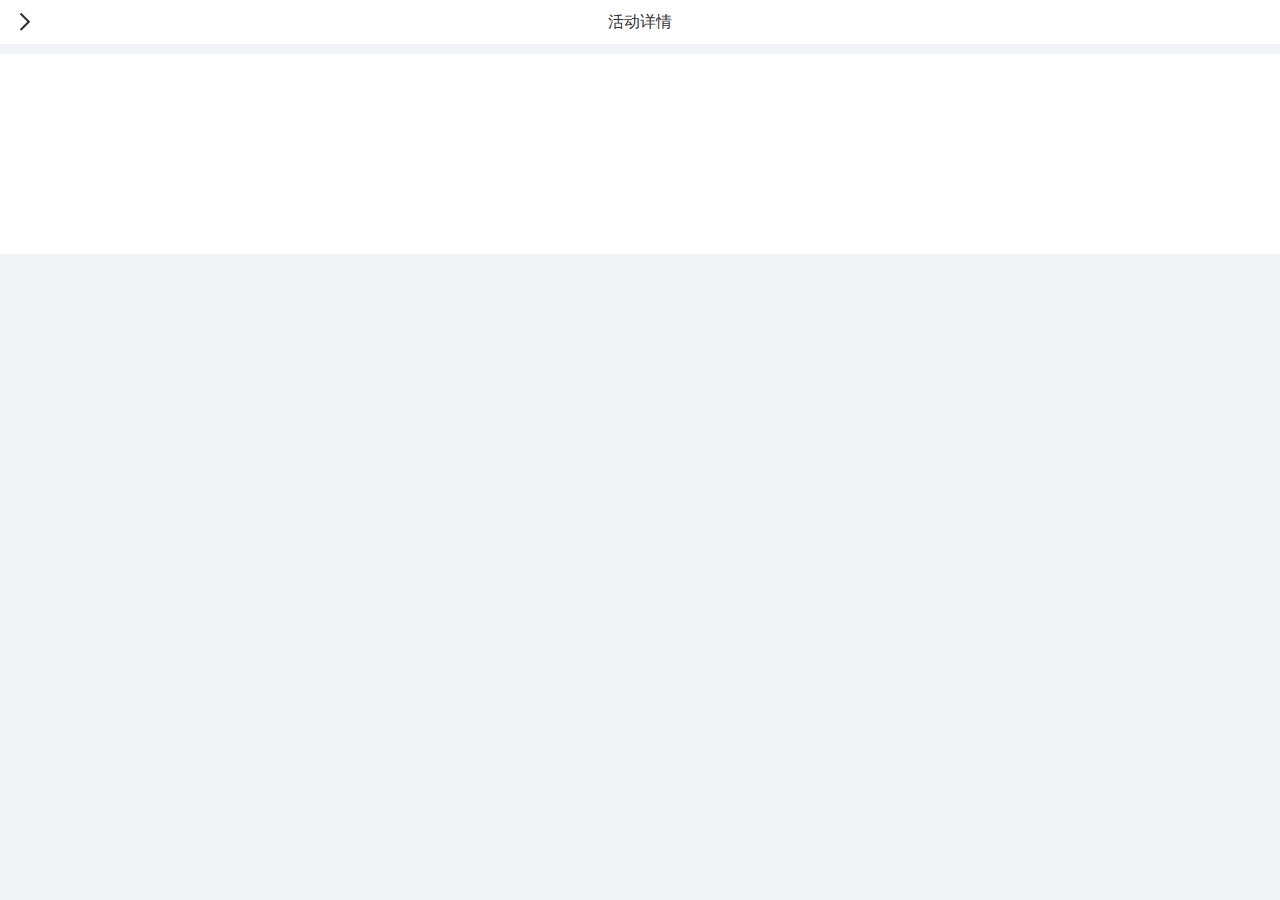
<file: activity-detail.html>
<!DOCTYPE html>
<html lang="en">
<head>
    <meta charset="UTF-8">
    <meta name="viewport" content="width=device-width, initial-scale=1.0">
    <meta http-equiv="X-UA-Compatible" content="ie=edge">
    <title>Document</title>
    <link rel="stylesheet" href="css/activity-detail.css">
</head>
<body>
        <div class="site">
                <a href="javascript:history.go(-1)" class="back">
                    <img src="images/right.png" alt="">
                </a>
                <span>活动详情</span>
            </div>
            <div class="content"></div>
</body>
</html>
</file>
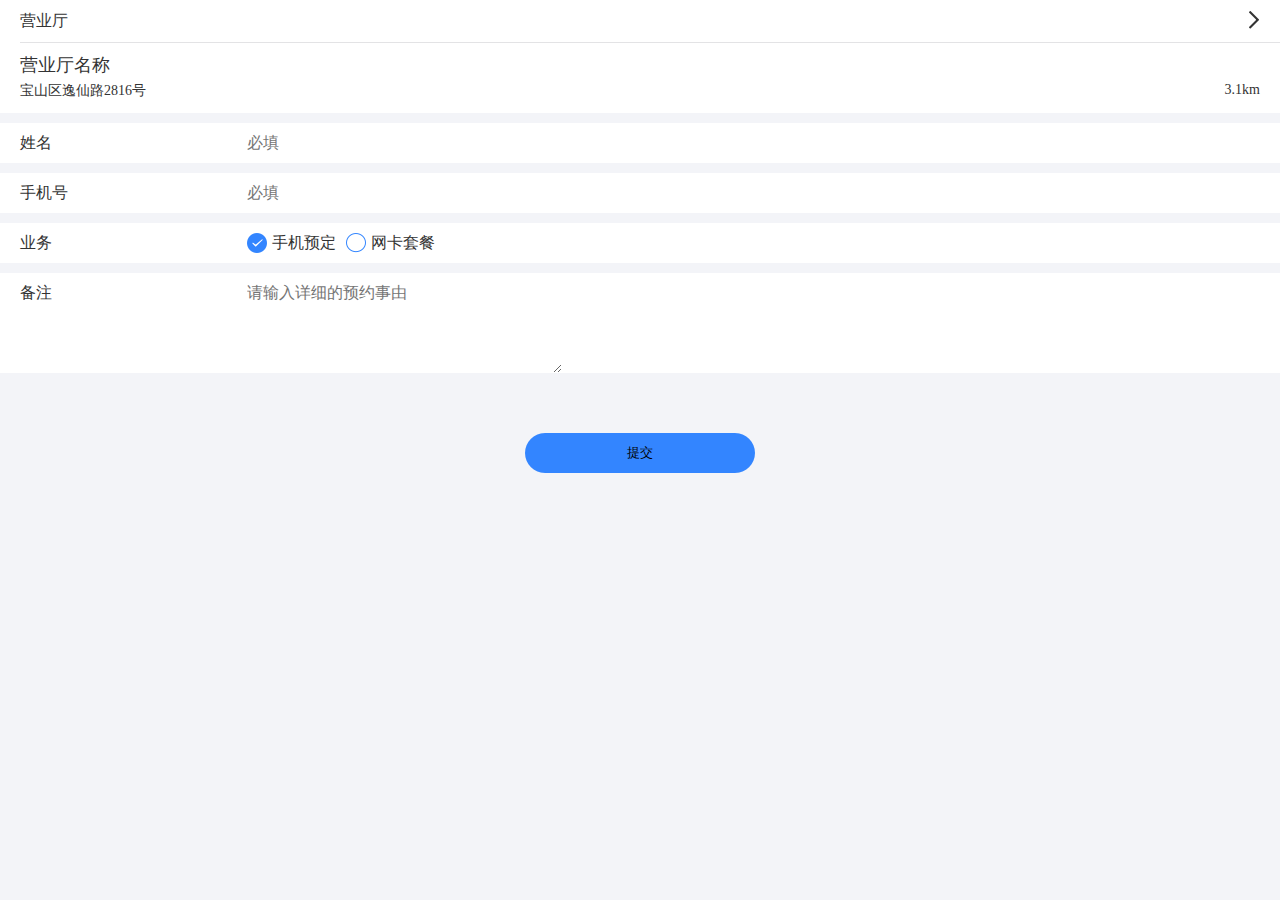
<file: appointment.html>
<!DOCTYPE html>
<html lang="en">

<head>
    <meta charset="UTF-8">
    <meta name="viewport" content="width=device-width, initial-scale=1.0">
    <meta http-equiv="X-UA-Compatible" content="ie=edge">
    <title>Document</title>
    <link rel="stylesheet" href="css/appointment.css">
    <script type="text/javascript" src="js/jquery-3.2.1.min.js"></script>
    <script>
        $(document).ready(function () {
            //left
            $(".left").click(function () {
                var classname = $(".left").attr("class");
                if (classname == "left check-on") {
                    $(".info-business .left").removeClass("check-on").addClass("check-off")
                } else {
                    $(".info-business .left").removeClass("check-off").addClass("check-on")
                }
            });
            //right
            $(".right").click(function () {
                var classname = $(".right").attr("class");
                if (classname == "right check-on") {
                    $(".info-business .right").removeClass("check-on").addClass("check-off")
                } else {
                    $(".info-business .right").removeClass("check-off").addClass("check-on")
                }
            });
        });
    </script>
</head>

<body>
    <!-- top -->
    <div class="hall-title">
        <div class="hall-title-in">
            <span>营业厅</span>
            <a href="javascript:history.go(1)" class="back">
                <img src="images/right.png" alt="">
                </a>
        </div>
    </div>
    <!-- detail -->
    <div class="hall-detail">
        <p>营业厅名称</p>
        <div class="hall-detail-bot-d">
            <span>宝山区逸仙路2816号</span>
            <span>3.1km</span>
        </div>
    </div>
    <!-- form -->
    <div class="info">
        <form action="" method="post">
            <!-- name -->
            <div class="info-name">
                <span>姓名</span><input type="text" name="name" value="" placeholder="必填">
            </div>
            <!-- phone -->
            <div class="info-phone">
                <span>手机号</span><input type="text" name="name" value="" placeholder="必填">
            </div>
            <div class="info-business">
                <span>业务</span>
                <input type="radio" name="reserve" id="ipt_phone" checked><label class="left check-on">手机预定</label>
                <input type="radio" name="combo" value=""><label class="right check-off">网卡套餐</label>
            </div>
            <div class="remark">
                <div class="info-remark">
                    <span>备注</span><textarea name="" id="" cols="30" rows="10" placeholder="请输入详细的预约事由"></textarea>
                </div>
            </div>
            <div class="submit">
                <button>提交</button>
            </div>
        </form>
    </div>
</body>

</html>
</file>
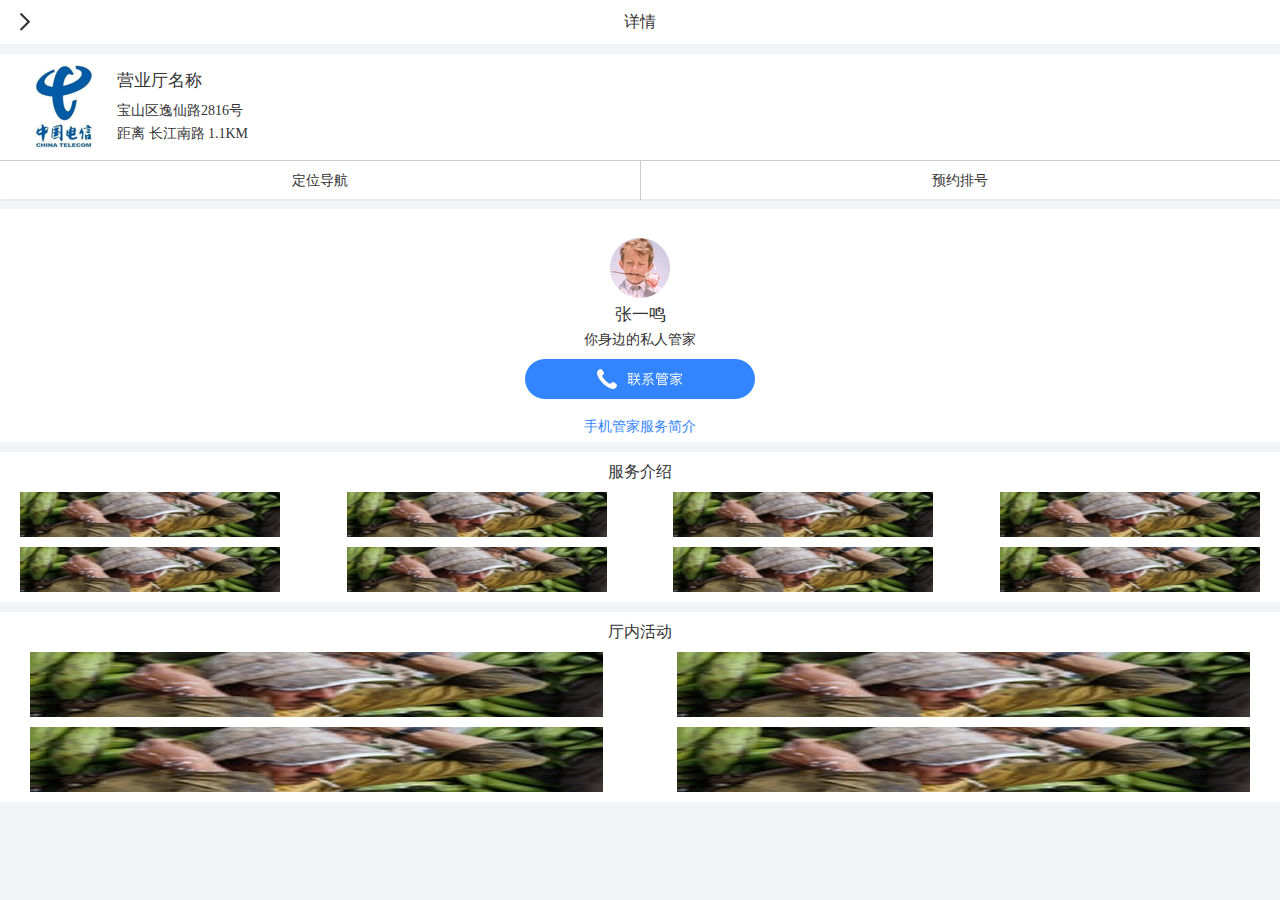
<file: detail.html>
<!DOCTYPE html>
<html lang="en">
<head>
    <meta charset="UTF-8">
    <meta name="viewport" content="width=device-width, initial-scale=1.0">
    <meta http-equiv="X-UA-Compatible" content="ie=edge">
    <title>Document</title>
    <link rel="stylesheet" href="css/detail.css">
</head>
<body>
        <div class="site">
                <a href="javascript:history.go(-1)" class="back">
                    <img src="images/right.png" alt="">
                </a>
                <span>详情</span>
            </div>
            <div class="hall-detail">
                <div class="top">
                    <div class="logo hall-detail-left">
                        <img src="images/logo.png" alt="">
                    </div>
                    <div class="hall-detail-right">
                        <p>营业厅名称</p>
                        <p>宝山区逸仙路2816号</p>
                        <p>距离 长江南路 1.1KM</p>
                    </div>
                </div>
                <ul class="bottom">
                    <li>定位导航</li>
                    <li>预约排号</li>
                </ul>
            </div>
            <div class="steward-detail">
                <ul class="steward-detail-in">
                    <li><img src="images/touxiang.png" alt=""></li>
                    <li>张一鸣</li>
                    <li>你身边的私人管家</li>
                    <li><img src="images/call.png" alt=""></li>
                    <li><a href="javascript:;">手机管家服务简介</a></li>
                </ul>
            </div>
            <div class="introduce">
                <p>服务介绍</p>
                <ul class="introduce-img">
                    <li><img src="images/activity.png" alt=""></li>
                    <li><img src="images/activity.png" alt=""></li>
                    <li><img src="images/activity.png" alt=""></li>
                    <li><img src="images/activity.png" alt=""></li>
                    <li><img src="images/activity.png" alt=""></li>
                    <li><img src="images/activity.png" alt=""></li>
                    <li><img src="images/activity.png" alt=""></li>
                    <li><img src="images/activity.png" alt=""></li>
                </ul>
            </div>
            <div class="activity">
                <p>厅内活动</p>
                <ul class="activity-img">
                    <li><img src="images/activity.png" alt=""></li>
                    <li><img src="images/activity.png" alt=""></li>
                    <li><img src="images/activity.png" alt=""></li>
                    <li><img src="images/activity.png" alt=""></li>
                </ul>
            </div>
</body>
</html>
</file>
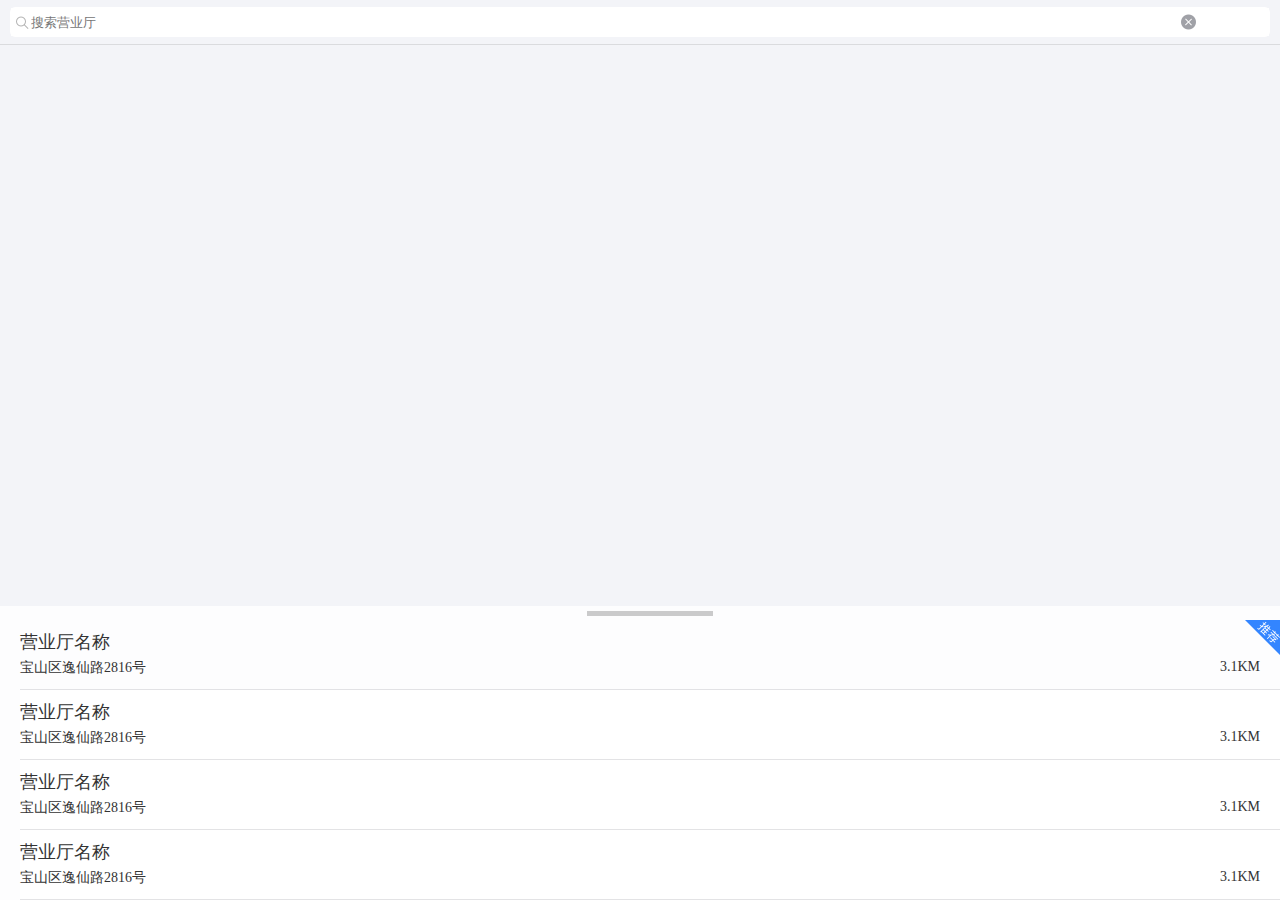
<file: mapIntro.html>
<!DOCTYPE html>
<html lang="en">

<head>
    <meta charset="UTF-8">
    <meta name="viewport" content="width=device-width, initial-scale=1.0">
    <meta http-equiv="X-UA-Compatible" content="ie=edge">
    <title>Document</title>
    <link rel="stylesheet" href="css/mapIntro.css">
</head>

<body>
    <div class="search">
        <form action="" method="get" class="search-form">
            <div class="search-form-left">
                <input type="text" id="txt" placeholder="搜索营业厅">
                <a href="javascript:;"><img src="images/close.png" alt=""></a>
            </div>
        </form>
    </div>
    <div class="map-detail"></div>
    <ul class="resutlList">
        <li class="top"><span></span></li>
        <li class="recommend">
            <div class="hall-detail">
                <p>营业厅名称</p>
                <div class="hall-detail-bot-d">
                    <span>宝山区逸仙路2816号</span>
                    <span>3.1KM</span>
                </div>
            </div>
        </li>
        <li>
            <div class="hall-detail">
                <p>营业厅名称</p>
                <div class="hall-detail-bot-d">
                    <span>宝山区逸仙路2816号</span>
                    <span>3.1KM</span>
                </div>
            </div>
        </li>
        <li>
            <div class="hall-detail">
                <p>营业厅名称</p>
                <div class="hall-detail-bot-d">
                    <span>宝山区逸仙路2816号</span>
                    <span>3.1KM</span>
                </div>
            </div>
        </li>
        <li>
            <div class="hall-detail">
                <p>营业厅名称</p>
                <div class="hall-detail-bot-d">
                    <span>宝山区逸仙路2816号</span>
                    <span>3.1KM</span>
                </div>
            </div>
        </li>
    </ul>
</body>

</html>
</file>
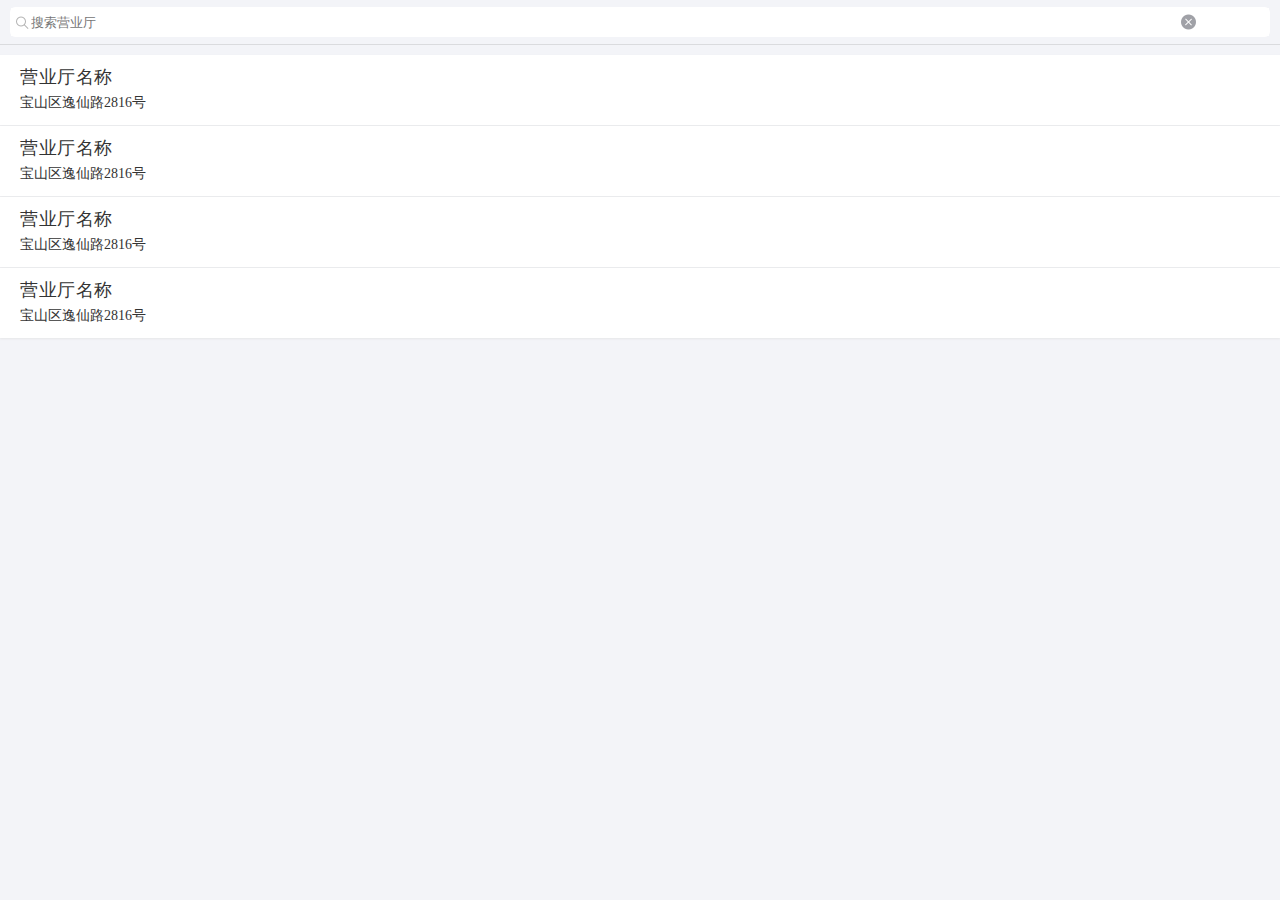
<file: nearby-a.html>
<!DOCTYPE html>
<html lang="en">
<head>
    <meta charset="UTF-8">
    <meta name="viewport" content="width=device-width, initial-scale=1.0">
    <meta http-equiv="X-UA-Compatible" content="ie=edge">
    <title>Document</title>
    <link rel="stylesheet" href="css/nearby-a.css">
</head>
<body>
    <div class="search">
        <form action="" method="get" class="search-form">
            <div class="search-form-left">
                <input type="text" id="txt" placeholder="搜索营业厅">
                <a href="javascript:;"><img src="images/close.png" alt=""></a>
            </div>
        </form>
    </div>
    <ul class="searchList">
            <li class="searchDetail">
                <p class="detail_title">营业厅名称</p>
                <p class="detail_content">宝山区逸仙路2816号</p>
            </li>
            <li class="searchDetail">
                <p class="detail_title">营业厅名称</p>
                <p class="detail_content">宝山区逸仙路2816号</p>
            </li>
            <li class="searchDetail">
                <p class="detail_title">营业厅名称</p>
                <p class="detail_content">宝山区逸仙路2816号</p>
            </li>
            <li class="searchDetail">
                <p class="detail_title">营业厅名称</p>
                <p class="detail_content">宝山区逸仙路2816号</p>
            </li>
        </ul>
</body>
</html>
</file>
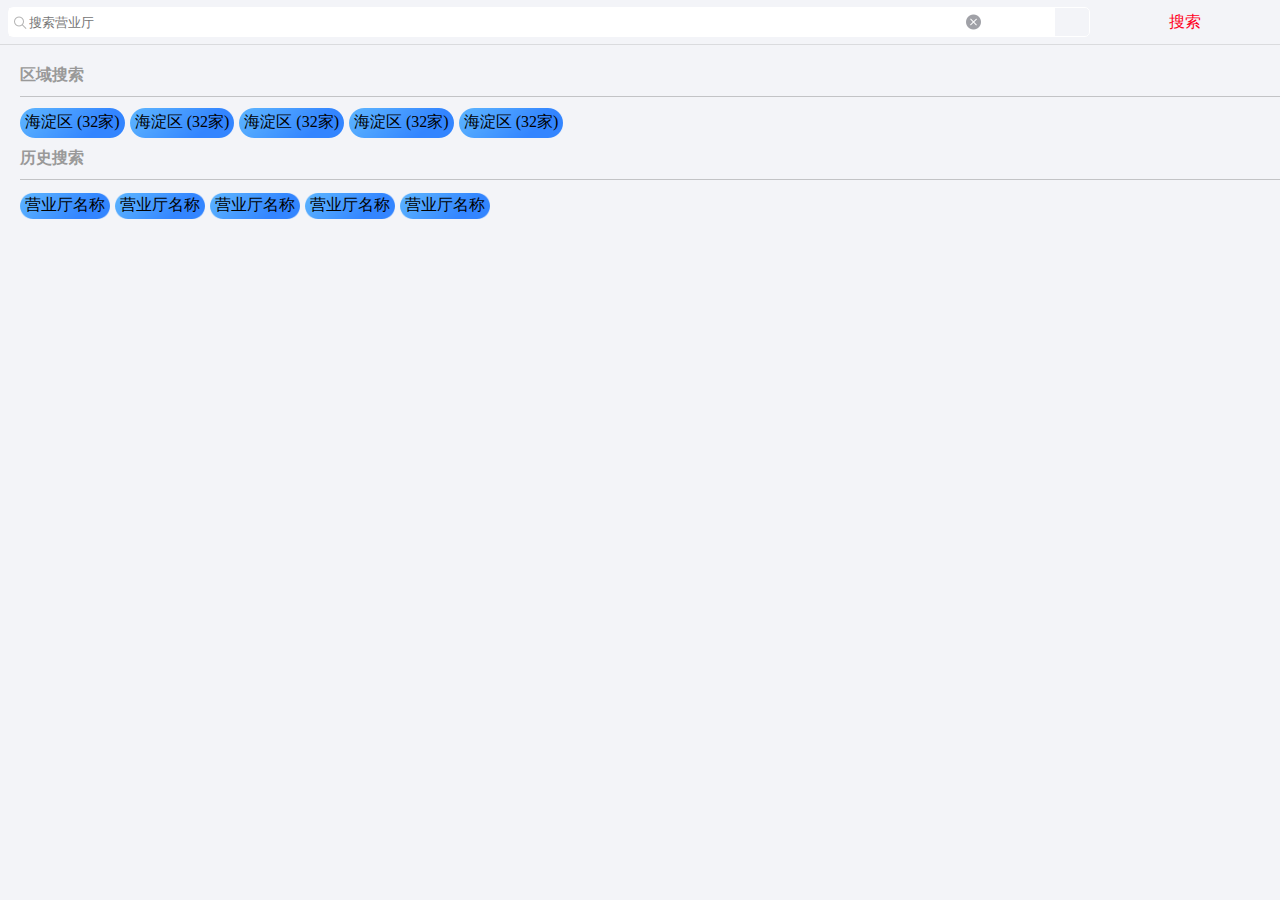
<file: nearby-hall.html>
<!DOCTYPE html>
<html lang="en">
<head>
    <meta charset="UTF-8">
    <meta name="viewport" content="width=device-width, initial-scale=1.0">
    <meta http-equiv="X-UA-Compatible" content="ie=edge">
    <title>Document</title>
    <link rel="stylesheet" href="css/nearby-hall.css">
    <link rel="stylesheet" href="css/common.css">
</head>
<body>
    <div class="search">
        <form action="" method="get" class="search-form">
            <div class="search-form-left">
                <input type="text" id="txt" placeholder="搜索营业厅">
                 <a href="javascript:;"><img src="images/close.png" alt=""></a>
            </div>
            <input type="button" value="搜索" id="btn">
        </form>
    </div>
    <!-- 搜索 -->
    <div class="content">
        <div class="area">
            <h1>区域搜索</h1>
            <ul class="area-list">
                <li>海淀区 (32家)</li>
                <li>海淀区 (32家)</li>
                <li>海淀区 (32家)</li>
                <li>海淀区 (32家)</li>
                <li>海淀区 (32家)</li>
            </ul>
        </div>
        <div class="history">
            <h1>历史搜索</h1>
            <ul class="history-list">
                <li>营业厅名称</li>
                <li>营业厅名称</li>
                <li>营业厅名称</li>
                <li>营业厅名称</li>
                <li>营业厅名称</li>
            </ul>
        </div>
    </div>
</body>
</html>
</file>
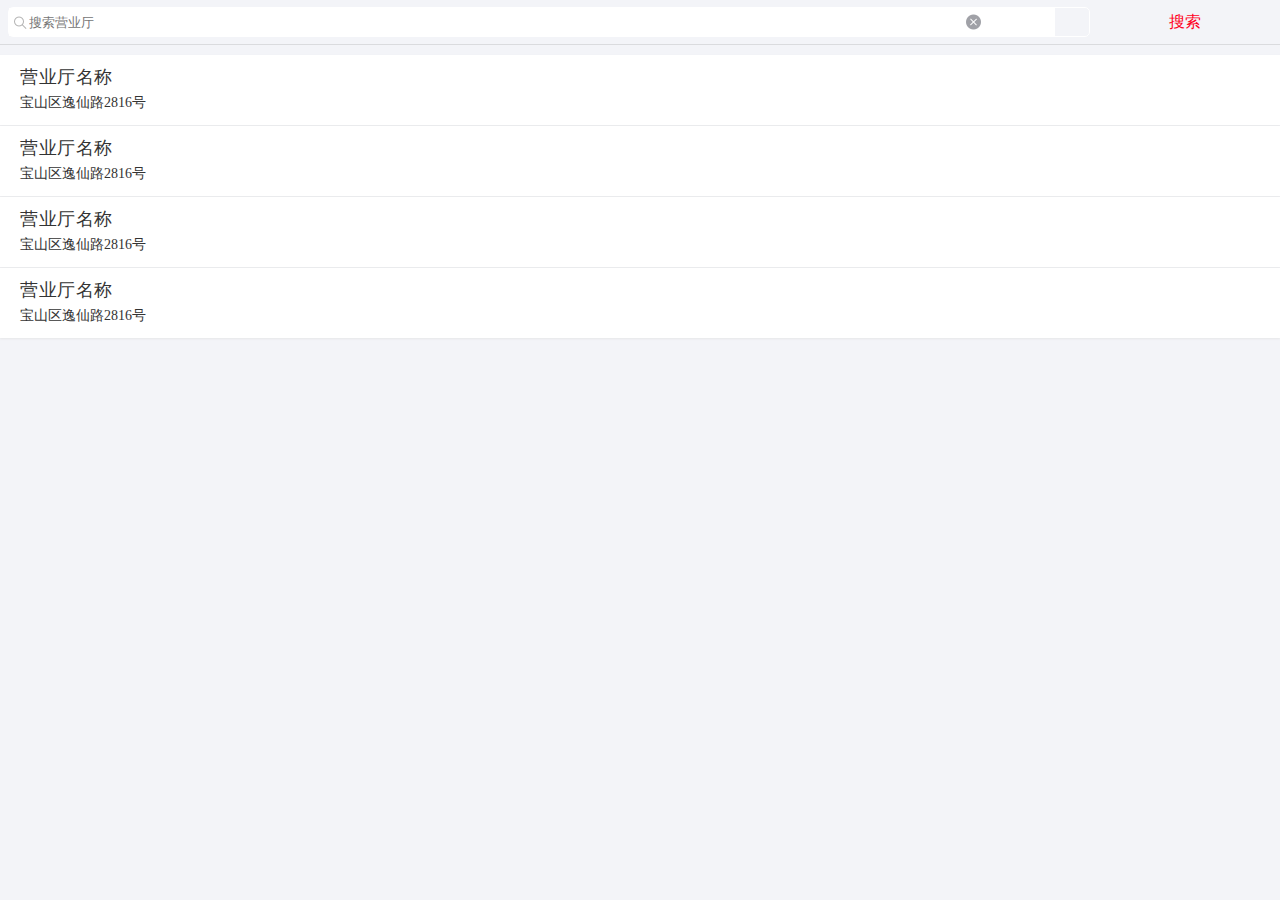
<file: nearby.html>
<!DOCTYPE html>
<html lang="en">
<head>
    <meta charset="UTF-8">
    <meta name="viewport" content="width=device-width, initial-scale=1.0">
    <meta http-equiv="X-UA-Compatible" content="ie=edge">
    <title>Document</title>
    <link rel="stylesheet" href="css/nearby.css">
    <link rel="stylesheet" href="css/common.css">
</head>
<body>
    <div class="search">
        <form action="" method="get" class="search-form">
            <div class="search-form-left">
                <input type="text" id="txt" placeholder="搜索营业厅">
                 <a href="javascript:;"><img src="images/close.png" alt=""></a>
            </div>
            <input type="button" value="搜索" id="btn">
        </form>
    </div>
    <ul class="searchList">
            <li class="searchDetail">
                <p class="detail_title">营业厅名称</p>
                <p class="detail_content">宝山区逸仙路2816号</p>
            </li>
            <li class="searchDetail">
                <p class="detail_title">营业厅名称</p>
                <p class="detail_content">宝山区逸仙路2816号</p>
            </li>
            <li class="searchDetail">
                <p class="detail_title">营业厅名称</p>
                <p class="detail_content">宝山区逸仙路2816号</p>
            </li>
            <li class="searchDetail">
                <p class="detail_title">营业厅名称</p>
                <p class="detail_content">宝山区逸仙路2816号</p>
            </li>
        </ul>
</body>
</html>
</file>
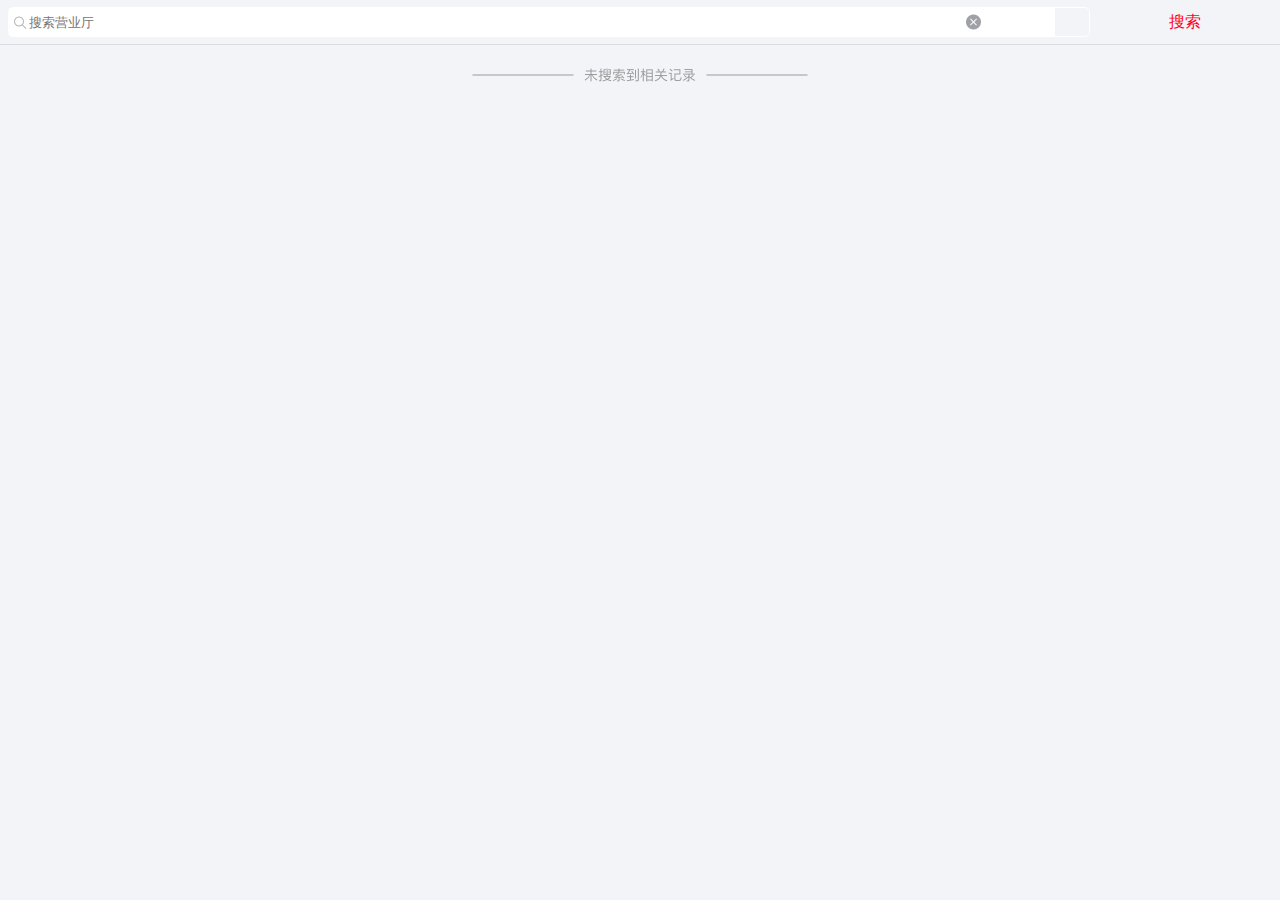
<file: noSearch.html>
<!DOCTYPE html>
<html lang="en">
<head>
    <meta charset="UTF-8">
    <meta name="viewport" content="width=device-width, initial-scale=1.0">
    <meta http-equiv="X-UA-Compatible" content="ie=edge">
    <title>Document</title>
    <link rel="stylesheet" href="css/common.css">
    <link rel="stylesheet" href="css/noSearch.css">
</head>
<body>
    <div class="search">
        <form action="" method="get" class="search-form">
            <div class="search-form-left">
                <input type="text" id="txt" placeholder="搜索营业厅">
                 <a href="javascript:;"><img src="images/close.png" alt=""></a>
            </div>
            <input type="button" value="搜索" id="btn">
        </form>
    </div>
    <div class="img-noSearch"><img src="images/no-search.png" alt=""></div>
</body>
</html>
</file>
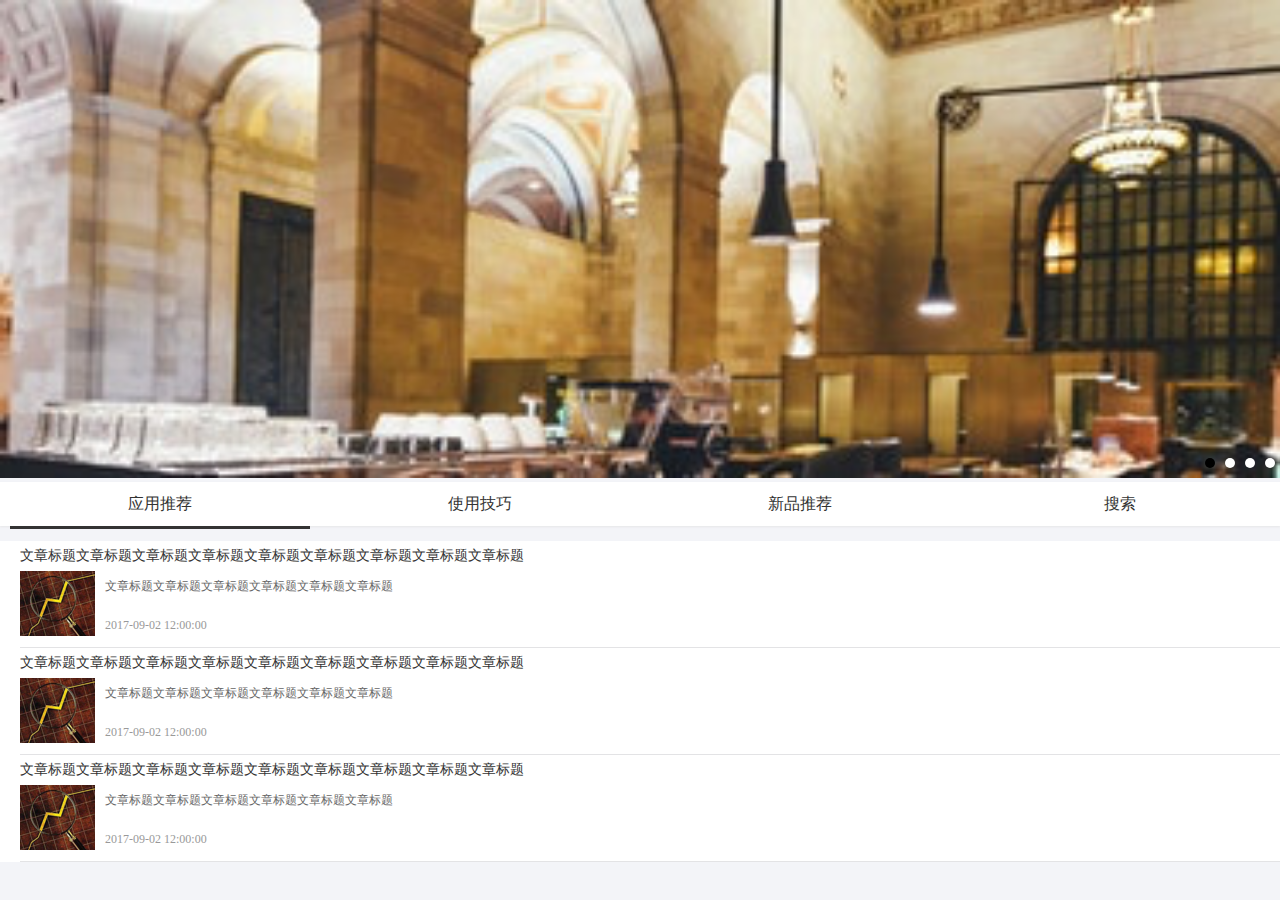
<file: phone-wiki.html>
<!DOCTYPE html>
<html lang="en">

<head>
    <meta charset="UTF-8">
    <meta name="viewport" content="width=device-width, initial-scale=1.0">
    <meta http-equiv="X-UA-Compatible" content="ie=edge">
    <title>Document</title>
    <link rel="stylesheet" href="css/swiper-3.4.2.min.css">
    <link rel="stylesheet" href="css/phone-wiki.css">
    <script src="js/swiper-3.4.2.min.js"></script>
    <script type="text/javascript">
        window.onload = function () {
            var mySwiper = new Swiper('.swiper-container', {
                loop: true,
                pagination: '.swiper-pagination',
                scrollbar: '.swiper-scrollbar',
                autoplay:2000
            })
        }
    </script>
</head>

<body>
    <div class="swiper-container">
        <div class="swiper-wrapper">
            <div class="swiper-slide"><img src="images/banner.png" alt=""></div>
            <div class="swiper-slide"><img src="images/banner.png" alt=""></div>
            <div class="swiper-slide"><img src="images/banner.png" alt=""></div>
            <div class="swiper-slide"><img src="images/banner.png" alt=""></div>
        </div>
        <!-- 如果需要分页器 -->
        <div class="swiper-pagination"></div>

        <!-- 如果需要滚动条 -->
        <div class="swiper-scrollbar"></div>
    </div>
    <!-- 导航条 -->
    <div class="nav">
        <ul class="nav-list">
            <li><span class="nav-list-active">应用推荐</span></li>
            <li><span>使用技巧</span></li>
            <li><span>新品推荐</span></li>
            <li><span><a href="javascript:;">搜索</a></span></li>
        </ul>
    </div>
    <!-- list -->
    <ul class="article-list">
            <li>
                <p class="title">文章标题文章标题文章标题文章标题文章标题文章标题文章标题文章标题文章标题</p>
                <div class="content">
                    <div class="content-pic">
                        <img src="images/article.png" alt="">
                    </div>
                    <div class="content-detail">
                        <p class="detail-top">文章标题文章标题文章标题文章标题文章标题文章标题</p>
                        <p class="detail-bot">2017-09-02 12:00:00</p>
                    </div>
                </div>
            </li>
            <li>
                    <p class="title">文章标题文章标题文章标题文章标题文章标题文章标题文章标题文章标题文章标题</p>
                    <div class="content">
                        <div class="content-pic">
                            <img src="images/article.png" alt="">
                        </div>
                        <div class="content-detail">
                            <p class="detail-top">文章标题文章标题文章标题文章标题文章标题文章标题</p>
                            <p class="detail-bot">2017-09-02 12:00:00</p>
                        </div>
                    </div>
                </li>
                <li>
                        <p class="title">文章标题文章标题文章标题文章标题文章标题文章标题文章标题文章标题文章标题</p>
                        <div class="content">
                            <div class="content-pic">
                                <img src="images/article.png" alt="">
                            </div>
                            <div class="content-detail">
                                <p class="detail-top">文章标题文章标题文章标题文章标题文章标题文章标题</p>
                                <p class="detail-bot">2017-09-02 12:00:00</p>
                            </div>
                        </div>
                    </li>
        </ul>
</body>

</html>
</file>
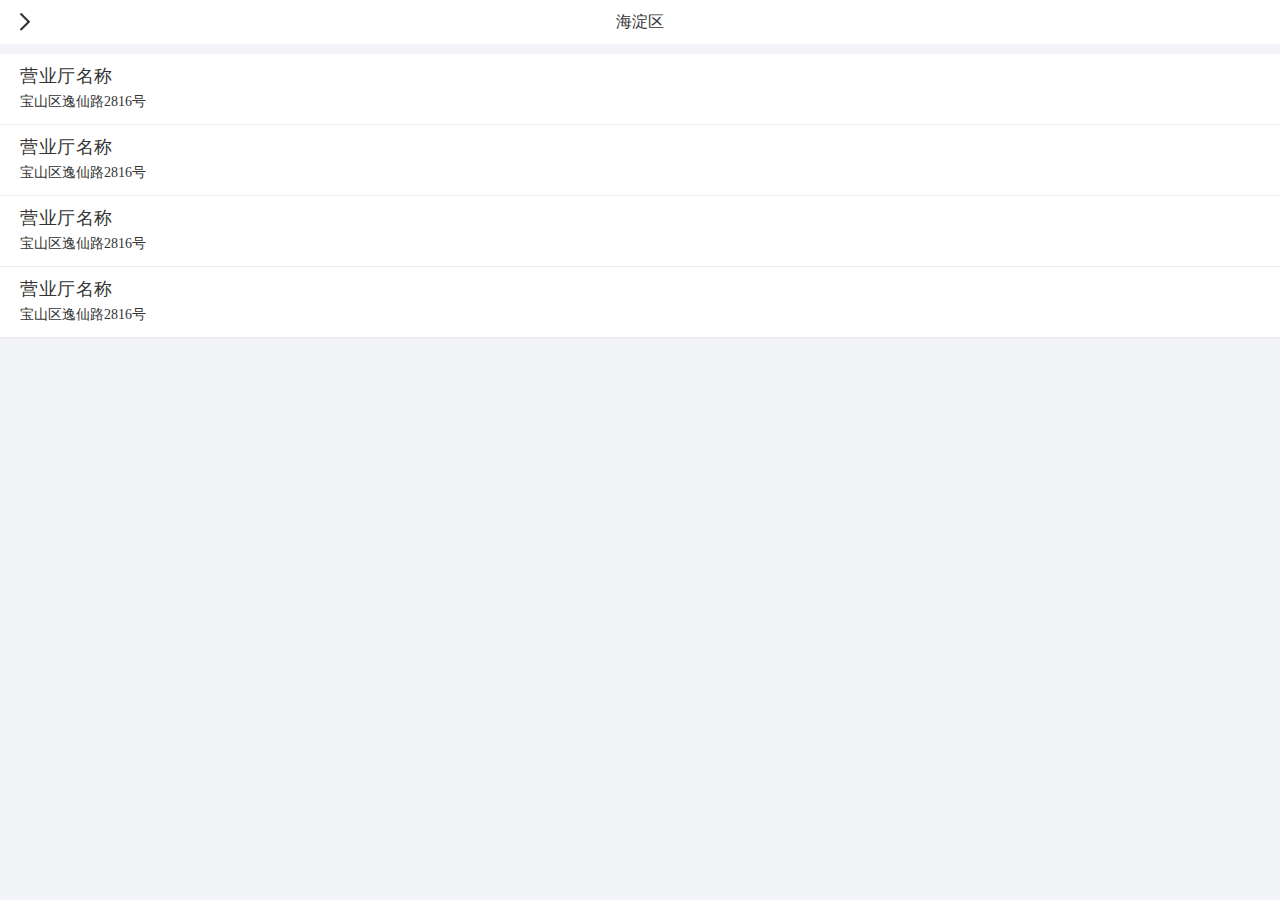
<file: searchResult.html>
<!DOCTYPE html>
<html lang="en">

<head>
    <meta charset="UTF-8">
    <meta name="viewport" content="width=device-width, initial-scale=1.0">
    <meta http-equiv="X-UA-Compatible" content="ie=edge">
    <title>区域搜索结果</title>
    <link rel="stylesheet" href="css/searchResult.css">
</head>

<body>
    <div class="site">
        <a href="javascript:history.go(-1)" class="back">
            <img src="images/right.png" alt="">
        </a>
        <span>海淀区</span>
    </div>
    <ul class="searchList">
        <li class="searchDetail">
            <p class="detail_title">营业厅名称</p>
            <p class="detail_content">宝山区逸仙路2816号</p>
        </li>
        <li class="searchDetail">
            <p class="detail_title">营业厅名称</p>
            <p class="detail_content">宝山区逸仙路2816号</p>
        </li>
        <li class="searchDetail">
            <p class="detail_title">营业厅名称</p>
            <p class="detail_content">宝山区逸仙路2816号</p>
        </li>
        <li class="searchDetail">
            <p class="detail_title">营业厅名称</p>
            <p class="detail_content">宝山区逸仙路2816号</p>
        </li>
    </ul>
</body>

</html>
</file>
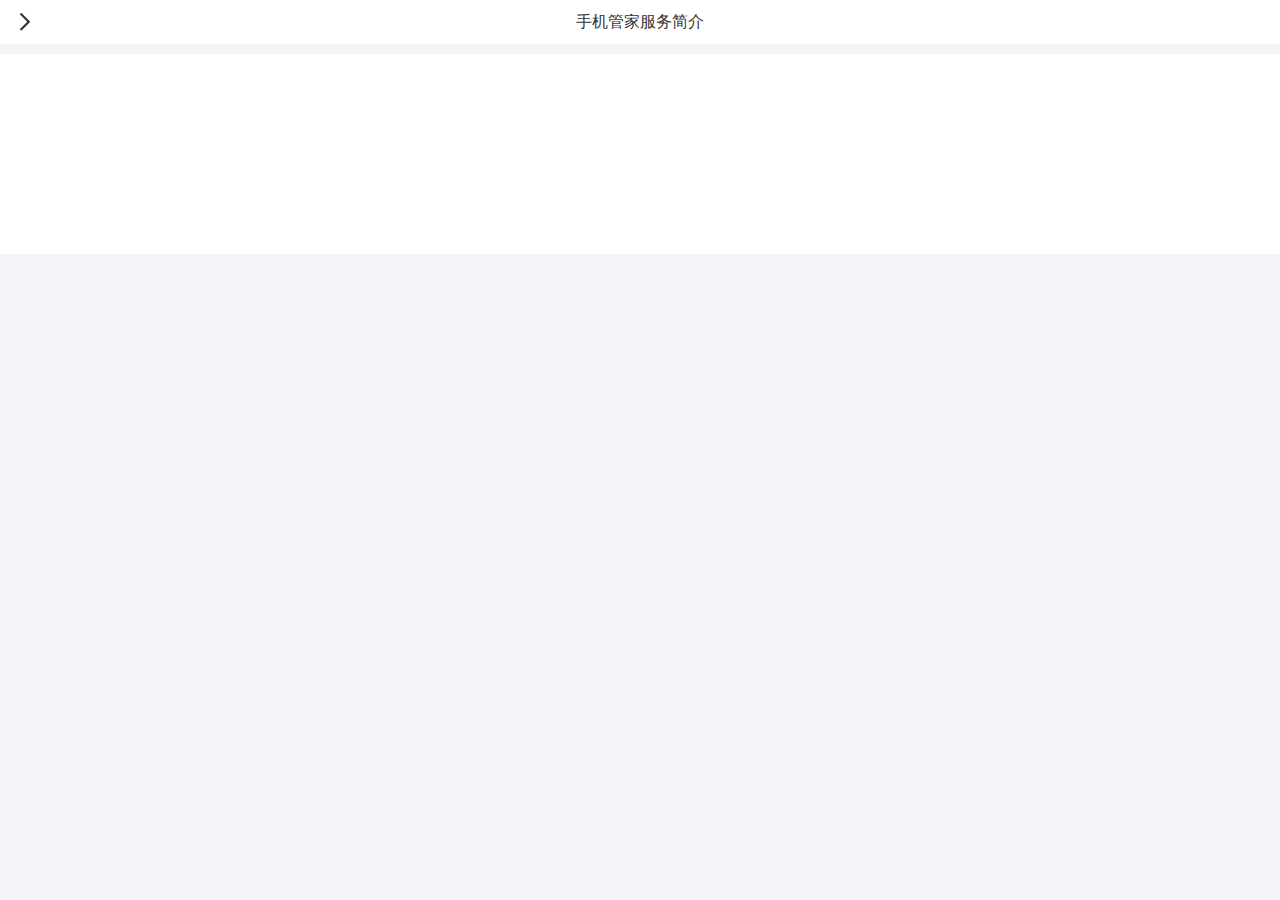
<file: service-intro.html>
<!DOCTYPE html>
<html lang="en">
<head>
    <meta charset="UTF-8">
    <meta name="viewport" content="width=device-width, initial-scale=1.0">
    <meta http-equiv="X-UA-Compatible" content="ie=edge">
    <title>Document</title>
    <link rel="stylesheet" href="css/activity-detail.css">
</head>
<body>
        <div class="site">
                <a href="javascript:history.go(-1)" class="back">
                    <img src="images/right.png" alt="">
                </a>
                <span>手机管家服务简介</span>
            </div>
            <div class="content"></div>
</body>
</html>
</file>
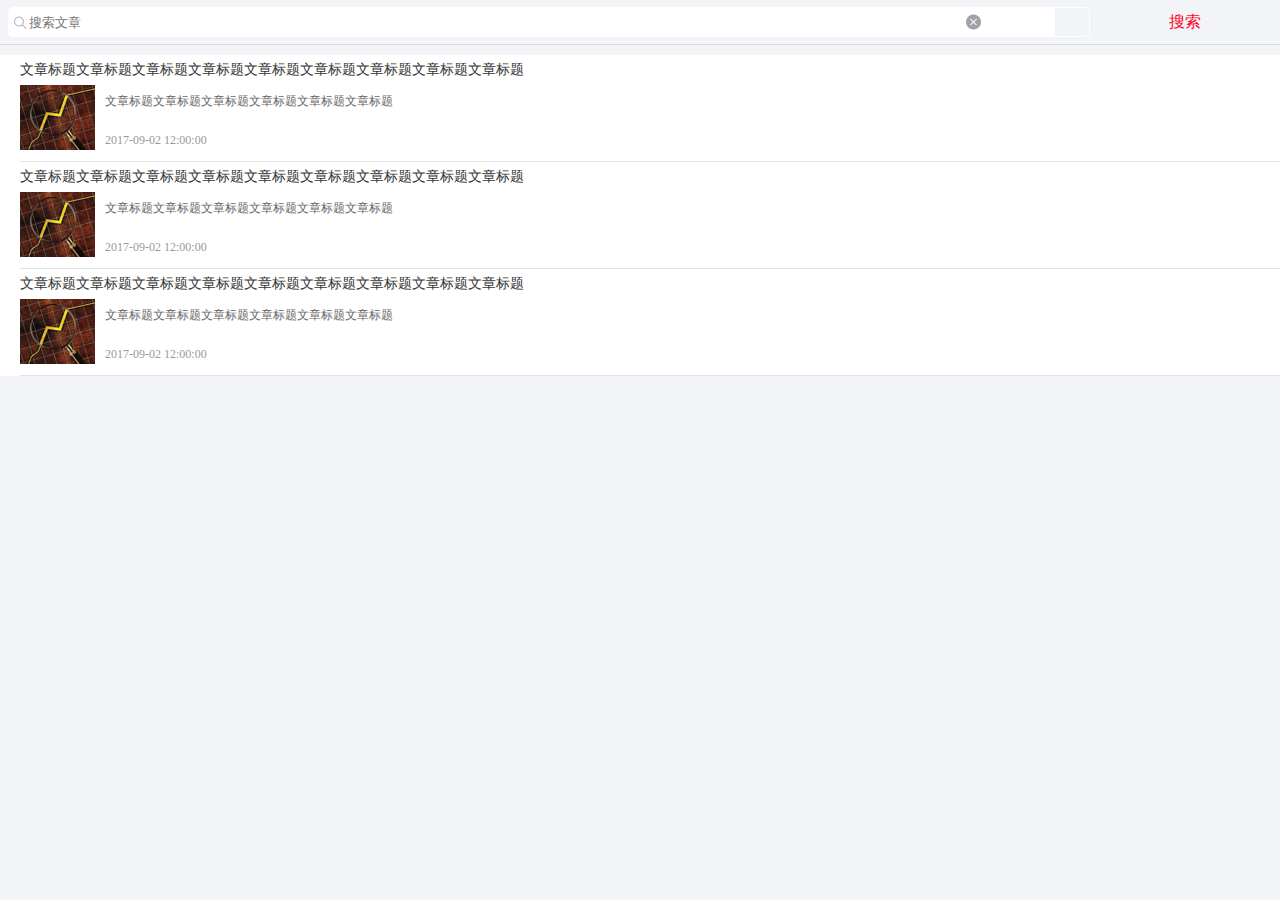
<file: wiki.html>
<!DOCTYPE html>
<html lang="en">
<head>
    <meta charset="UTF-8">
    <meta name="viewport" content="width=device-width, initial-scale=1.0">
    <meta http-equiv="X-UA-Compatible" content="ie=edge">
    <title>Document</title>
    <link rel="stylesheet" href="css/common.css">
    <link rel="stylesheet" href="css/wiki.css">
</head>
<body>
    <div class="search">
        <form action="" method="get" class="search-form">
            <div class="search-form-left">
                <input type="text" id="txt" placeholder="搜索文章">
                 <a href="javascript:;"><img src="images/close.png" alt=""></a>
            </div>
            <input type="button" value="搜索" id="btn">
        </form>
    </div>
    <!-- 文章列表 -->
    <ul class="article-list">
        <li>
            <p class="title">文章标题文章标题文章标题文章标题文章标题文章标题文章标题文章标题文章标题</p>
            <div class="content">
                <div class="content-pic">
                    <img src="images/article.png" alt="">
                </div>
                <div class="content-detail">
                    <p class="detail-top">文章标题文章标题文章标题文章标题文章标题文章标题</p>
                    <p class="detail-bot">2017-09-02 12:00:00</p>
                </div>
            </div>
        </li>
        <li>
                <p class="title">文章标题文章标题文章标题文章标题文章标题文章标题文章标题文章标题文章标题</p>
                <div class="content">
                    <div class="content-pic">
                        <img src="images/article.png" alt="">
                    </div>
                    <div class="content-detail">
                        <p class="detail-top">文章标题文章标题文章标题文章标题文章标题文章标题</p>
                        <p class="detail-bot">2017-09-02 12:00:00</p>
                    </div>
                </div>
            </li>
            <li>
                    <p class="title">文章标题文章标题文章标题文章标题文章标题文章标题文章标题文章标题文章标题</p>
                    <div class="content">
                        <div class="content-pic">
                            <img src="images/article.png" alt="">
                        </div>
                        <div class="content-detail">
                            <p class="detail-top">文章标题文章标题文章标题文章标题文章标题文章标题</p>
                            <p class="detail-bot">2017-09-02 12:00:00</p>
                        </div>
                    </div>
                </li>
    </ul>
</body>
</html>
</file>
<file: css/activity-detail.css>
* {
    margin: 0;
    padding: 0
}
body,html {
    width: 100%;
    height: 100%;
    background-color:#f3f4f8;
}
.site {
    width: 100%;
    height: 44px;
    background-color: #fff; 
    display: flex;
    flex-direction: row;
    align-items: center; 
    margin-bottom: 10px;
}
.site .back {
    display: block;
    width: 10px;
    height: 17.5px;
    margin-left: 20px;
    position: absolute
    /* background:  #fff url(../images/right.png) no-repeat; */
}
.site>span {
    font-size: 16px;
    color: #333333;
    width: 100%;
    text-align: center;
}
.content {
    min-height: 200px;
    background: #fff;
}
</file>
<file: css/appointment.css>
* {
    margin: 0;
    padding: 0;
    list-style: none
}
body,html {
    width: 100%;
    height: 100%;
    background-color:#f3f4f8;
    font-family: PingFangSC;
    color: #333333;
}
.hall-title {
    width: 100%;
    display: flex;
    background: #ffffff;
}
.hall-title-in {
    width: 100%;
    height: 43px;
    margin-left: 20px;
    padding-right: 20px;
    display: flex;
    justify-content: space-between;
    align-items: center;
    box-shadow: inset 0 -0.5px 0 0 #c8c7cc;
}
.hall-detail {
    width: 100%;
    height: 70px;
    box-sizing: border-box;
    background: #ffffff;
    padding-left: 20px;
    padding-right: 20px
}
.hall-detail>p {
    font-size: 18px;
    color: #333333;
    padding-top: 10px
}
.hall-detail-bot-d {
    display: flex;
    justify-content: space-between;
    margin-top: 5px;
    font-size: 14px;
}
.info {
    margin-top: 10px;
}
.info-name,.info-phone,.info-business{
    display: flex;
    align-items: center;
    padding-left: 20px;
    background: #ffffff;
    height: 40px;
    font-size: 16px;
    margin-bottom: 10px;
}
.info-name input,.info-phone input{
    border: none;
    outline: none;
    font-size: 16px;
    line-height: 40px
}

.info-name span,.info-phone span,.info-business span{
    width: 18%
}
.info-remark span {
    width: 18%;
    vertical-align: top;
    line-height: 40px
}
input[type="radio"]{
    display: none;
}
.info-business .left{
    padding-left: 25px;
    margin-right: 10px
}
.check-on {
    background: url(../images/check.png) no-repeat left;
}
.check-off {
    background: url(../images/uncheck.png) no-repeat left;
}
.info-business .right{
    padding-left: 25px
}

.remark {
    background: #ffffff;
    height: 100px;
}
.info-remark {
    height: 100%;
    display: flex;
    padding-left: 20px;
    background: #ffffff;
    font-size: 16px;
    margin-bottom: 10px;
}
.info-remark textarea {
    height: 100%;
    border:none;
    padding-top: 10px;
    font-size: 16px;
    box-sizing: border-box;
    outline: none
}
.submit button {
    width: 100%;
    height: 40px;
    border: none;
    background:  url(../images/submit.png) no-repeat center;
    margin-top: 60px;
}
</file>
<file: css/detail.css>
* {
    margin: 0;
    padding: 0
}
body,html {
    width: 100%;
    height: 100%;
    background-color:#f3f4f8;
    font-family: PingFangSC;
    color: #333333;
}
.site {
    width: 100%;
    height: 44px;
    background-color: #fff; 
    display: flex;
    flex-direction: row;
    align-items: center; 
    margin-bottom: 10px;
}
.site .back {
    display: block;
    width: 10px;
    height: 17.5px;
    margin-left: 20px;
    position: absolute
}
.site>span {
    font-size: 16px;
    width: 100%;
    text-align: center;
}
.hall-detail {
    width: 100%;
    height: 145px;
    background: #fff;
    margin-bottom: 10px;
    box-shadow: 0 1px 2px 0 #e6e6e8;
}
.hall-detail .top {
    display: flex
}
.hall-detail-left {
    margin-left: 20px;
    margin-top: 10px;
}
.hall-detail-right {
    margin-top: 15px;
    margin-left: 13px
}
.hall-detail-right p:nth-child(1) {
    margin-bottom: 10px;
    font-size: 17px;
    text-align: left;
}
.hall-detail-right p:nth-child(2) {
    margin-bottom: 5px;
    font-size: 14px;
    text-align: left;
}
.hall-detail-right p:nth-child(3) {
    margin-bottom: 5px;
    font-size: 14px;
    text-align: left;
}
.hall-detail .bottom {
    display: flex;
    width: 100%;
    height: 40px;
    list-style: none;
    margin-top: 8px;
}
.bottom li {
    width: 50%;
    display: flex;
    justify-content: center;
    align-items: center;
    border-top: 0.5px  rgba(0, 0, 0, 0.2) solid;
    font-size: 14px;
}
.bottom li:nth-child(1) {
    border-right: 0.5px  rgba(0, 0, 0, 0.2) solid
}
.steward-detail {
    width: 100%;
    height: 233px;
    background: #fff;
    margin-bottom: 10px;
}
.introduce {
    width: 100%;
    height: 150px;
    background: #fff;
    margin-bottom: 10px;
}
.activity {
    width: 100%;
    height: 190px;
    background: #fff;
    margin-bottom: 10px;
}
.steward-detail-in {
    display: flex;
    flex-direction: column;
    justify-content: center;
    align-items: center;
    list-style: none
}
.steward-detail-in li:nth-child(1) {
    width: 60px;
    height: 60px;
    margin-top: 29px;
    margin-bottom: 5px
}
.steward-detail-in li:nth-child(2){
    font-size: 17px;
    margin-bottom: 5px
}
.steward-detail-in li:nth-child(3){
    font-size: 14px;
    margin-bottom: 10px
}
.steward-detail-in li:nth-child(5)>a{
    display: inline-flex;
    font-size: 14px;
    margin-top: 15px;
    color: #3385ff;
    text-decoration: none
}
.introduce >p{
    width: 100%;
    height: 40px;
    line-height: 40px;
    text-align: center;
}
.introduce-img {
    display: flex;
    list-style: none;
    overflow: hidden;
    flex-wrap: wrap;
    padding: 0 20px;
    justify-content: space-between;
    box-sizing: border-box
}
.introduce-img li {
    width: 21%;
    height: 45px;
    margin-bottom: 10px
}
.introduce-img li img {
    width: 100%;
    height: 100%
}

.activity >p{
    width: 100%;
    height: 40px;
    line-height: 40px;
    text-align: center;
}
.activity-img {
    display: flex;
    list-style: none;
    overflow: hidden;
    flex-wrap: wrap;
    padding: 0 30px;
    justify-content: space-between;
    box-sizing: border-box
}
.activity-img li {
    width: 47%;
    height: 65px;
    margin-bottom: 10px
}
.activity-img li img {
    width: 100%;
    height: 100%
}
</file>
<file: css/mapIntro.css>
* {
    margin: 0;
    padding: 0;
    list-style: none
}
body,html {
    width: 100%;
    height: 100%;
    background-color:#f3f4f8;
    font-family: PingFangSC;
    color: #333333;
}
.search {
    width: 100%;
    height: 44px;
    display: flex;
    align-items: center;
    border-bottom: 1px rgba(0, 0, 0, 0.1) solid;
    margin-bottom: 10px
}
.search form {
    width: 100%;
    height: 28px;
    display: flex;
    align-items: center;
    padding: 0 10px
}
.search-form-left {
    height: 100%;
    border: 1px #fff solid;
    border-radius: 5px;
    width: 100%;
    display: flex;
}
.search-form-left>a {
    width: 15%;
    display: flex;
    justify-content: center;
    align-items: center;
    background: #fff;
}
#txt {
    border: none;
    background:  #fff url(../images/search.png) no-repeat 5px;
    width: 100%;
    height: 100%;
    padding-left: 20px;
    outline: none
   
}
.resutlList {
    position: absolute;bottom: 0;
    width: 100%;
    background-color: rgba(255, 255, 255, 0.8);
    box-sizing: border-box;
    padding-left: 20px
}
.recommend .hall-detail {
    background: url(../images/recommend.png) no-repeat top right;
}
.resutlList li:nth-child(1) {
    width: 100%;
    height: 14px;
    display: flex;
    justify-content: center;
    align-items: center
}
.resutlList li:nth-child(1) span {
    width: 10%;
    height:5px ;
    background-color: rgba(0, 0, 0, 0.2);
}
.hall-detail {
    width: 100%;
    height: 70px;
    box-sizing: border-box;
    background: #ffffff;
    padding-right: 20px;
    box-shadow: inset 0 -0.5px 0 0 #c8c7cc;
}
.hall-detail>p {
    font-size: 18px;
    color: #333333;
    padding-top: 10px
}
.hall-detail-bot-d {
    display: flex;
    justify-content: space-between;
    margin-top: 5px;
    font-size: 14px;
}
</file>
<file: css/nearby-a.css>
* {
    margin: 0;
    padding: 0
}
body,html {
    width: 100%;
    height: 100%;
    background-color:#f3f4f8;
}
.searchDetail {
    width: 100%;
    height: 70px;
    background-color: #fff;
    box-shadow: 0 1px 2px 0 #e6e6e8;
    overflow: hidden;
    margin-bottom: 1px
}
.detail_title {
     font-family: PingFangSC;
    font-size: 18px;
    letter-spacing: 0.5px;
    text-align: left;
    color: #333333;
     margin-left: 20px;
    margin-top: 10px  
}
.detail_content {
    margin-left: 20px;
    margin-top: 5px;
    font-family: PingFangSC;
    font-size: 14px;
    text-align: left;
    color: #333333;
}
.search {
    width: 100%;
    height: 44px;
    display: flex;
    align-items: center;
    border-bottom: 1px rgba(0, 0, 0, 0.1) solid;
    margin-bottom: 10px
}
.search form {
    width: 100%;
    height: 28px;
    display: flex;
    align-items: center;
    padding: 0 10px
}
.search-form-left {
    height: 100%;
    border: 1px #fff solid;
    border-radius: 5px;
    width: 100%;
    display: flex;
}
.search-form-left>a {
    width: 15%;
    display: flex;
    justify-content: center;
    align-items: center;
    background: #fff;
}
#txt {
    border: none;
    background:  #fff url(../images/search.png) no-repeat 5px;
    width: 100%;
    height: 100%;
    padding-left: 20px;
    outline: none
   
}
</file>
<file: css/nearby-hall.css>
* {
    margin: 0;
    padding: 0;
    list-style: none
}
body,html {
    width: 100%;
    height: 100%;
    background-color:#f3f4f8;
    font-family: PingFangSC;
}
.content {
    padding-left: 20px;
}
.content h1 {
    font-size: 16px;
    padding: 10px 0;
    color: #999999;
    border-bottom: 0.5px rgba(0, 0, 0, 0.2) solid
}
.area-list,.history-list {
    width: 100%;
    display: flex;
    flex-wrap: wrap;
    margin-right: 20px
}
.area-list li,.history-list li {
    background: url(../images/bg_area.png) no-repeat center;
    background-size:100%;
    padding: 5px 5px;
    margin: 10px 5px 0 0
}
</file>
<file: css/common.css>
.search {
    width: 100%;
    height: 44px;
    display: flex;
    align-items: center;
    border-bottom: 1px rgba(0, 0, 0, 0.1) solid;
    margin-bottom: 10px
}
.search form {
    width: 100%;
    height: 28px;
    display: flex;
    align-items: center;
    padding-left: 8px
}
.search-form-left {
    height: 100%;
    border: 1px #fff solid;
    border-radius: 5px;
    width: 85%;
    display: flex;
}
.search-form-left>a {
    width: 15%;
    display: flex;
    justify-content: center;
    align-items: center;
    background: #fff;
}
#txt {
    border: none;
    background:  #fff url(../images/search.png) no-repeat 5px;
    width: 80%;
    height: 100%;
    padding-left: 20px;
    outline: none
   
}
#btn {
    border: none;
    width: 15%;
    height: 22px;
    font-family: PingFangSC;
    font-size: 16px;
    text-align: center;
    color: #ff0023;
    background: #f3f4f8;
}
</file>
<file: css/nearby.css>
* {
    margin: 0;
    padding: 0
}
body,html {
    width: 100%;
    height: 100%;
    background-color:#f3f4f8;
}
.searchDetail {
    width: 100%;
    height: 70px;
    background-color: #fff;
    box-shadow: 0 1px 2px 0 #e6e6e8;
    overflow: hidden;
    margin-bottom: 1px
}
.detail_title {
     font-family: PingFangSC;
    font-size: 18px;
    letter-spacing: 0.5px;
    text-align: left;
    color: #333333;
     margin-left: 20px;
    margin-top: 10px  
}
.detail_content {
    margin-left: 20px;
    margin-top: 5px;
    font-family: PingFangSC;
    font-size: 14px;
    text-align: left;
    color: #333333;
}
</file>
<file: css/noSearch.css>
* {
    margin: 0;
    padding: 0;
    list-style: none
}
body,html {
    width: 100%;
    height: 100%;
    background-color:#f3f4f8;
    font-family: PingFangSC;
    color: #333333;
}

.img-noSearch {
    display: flex;
    margin-top: 20px;
    height: 20px;
    justify-content: center;
    align-items: center
}
</file>
<file: css/searchResult.css>
* {
    margin: 0;
    padding: 0
}
body,html {
    width: 100%;
    height: 100%;
    background-color:#f3f4f8;
}
.site {
    width: 100%;
    height: 44px;
    background-color: #fff; 
    display: flex;
    flex-direction: row;
    align-items: center; 
    margin-bottom: 10px;
}
.site .back {
    display: block;
    width: 10px;
    height: 17.5px;
    margin-left: 20px;
    position: absolute
    /* background:  #fff url(../images/right.png) no-repeat; */
}
.site>span {
    font-size: 16px;
    color: #333333;
    width: 100%;
    text-align: center;
}
.searchDetail {
    width: 100%;
    height: 70px;
    background-color: #fff;
    box-shadow: 0 1px 2px 0 #e6e6e8;
    overflow: hidden;
    margin-bottom: 1px
}
.detail_title {
     font-family: PingFangSC;
    font-size: 18px;
    letter-spacing: 0.5px;
    text-align: left;
    color: #333333;
     margin-left: 20px;
    margin-top: 10px  
}
.detail_content {
    margin-left: 20px;
    margin-top: 5px;
    font-family: PingFangSC;
    font-size: 14px;
    text-align: left;
    color: #333333;
}
</file>
<file: css/wiki.css>
* {
    margin: 0;
    padding: 0;
    list-style: none
}
body,html {
    width: 100%;
    height: 100%;
    background-color:#f3f4f8;
    font-family: PingFangSC;
    color: #333333;
}

.article-list {
    background: #fff;
}
.article-list li {
    margin-left: 20px;
    padding-right: 19px;
    box-shadow: inset 0 -0.5px 0 0 #c8c7cc;
    overflow: hidden
}
.article-list li .title {
    font-size: 14px;
    line-height: 20px;
    margin: 5px 0;
}
.article-list .content {
    display: flex;
}
.content-pic {
     margin-right: 10px; 
    margin-bottom: 8px
}

.content-detail {
    display: flex;
    flex-direction: column;
    justify-content: space-around;
    /* margin-left: 10px */
}
.content-detail .detail-top {
    font-size: 12px;
    line-height: 17px;
    color: #666;
    margin-bottom: 8px
}
.content-detail .detail-bot {
    font-size: 12px;
    color: #999;
    text-align: left;
    margin-bottom: 7px
}
</file>
<file: css/phone-wiki.css>
* {
    margin: 0;
    padding: 0;
    list-style: none
}
body,html {
    width: 100%;
    height: 100%;
    background-color:#f3f4f8;
    font-family: PingFangSC;
    color: #333333;
}

.swiper-pagination {
    text-align:right ;
}
.swiper-pagination-bullet{
    background:#fff;
    opacity: 1;
    width: 10px;
    height: 10px
}
.swiper-pagination-bullet-active{background:#000}
.nav {
    width: 100%;
    height: 44px;
}
/* .swiper-wrappe {
    width: 100%;
    height: 100%
}
.swiper-slide {
    width: 100%;
    height: 100%
}*/
.swiper-slide img {
    width: 100%;
    height: 100%
} 
.nav-list {
    display: flex;
    box-sizing: border-box;
    width: 100%;
    height: 44px;
    line-height: 44px;
    background: #fff;
    margin-right: 10px;
    box-shadow: 0 1px 2px 0 #e6e6e8;
}
.nav-list li {
    width: 25%;
    text-align: center;
    font-size: 16px;
    color: #333
}
.nav-list li:nth-child(4) span a {
    border: none;
    font-size: 16px;
    background: #fff;
    color: #333;
    text-decoration: none
}
.nav-list li span {
    display: block;
     margin: 0 10px; 
    height: 100%
}
.nav-list-active {
    border-bottom: 3px #333 solid
}

.article-list {
    background: #fff;
    margin-top: 15px
}
.article-list li {
    margin-left: 20px;
    padding-right: 19px;
    box-shadow: inset 0 -0.5px 0 0 #c8c7cc;
    overflow: hidden
}
.article-list li .title {
    font-size: 14px;
    line-height: 20px;
    margin: 5px 0;
}
.article-list .content {
    display: flex;
}
.content-pic {
     margin-right: 10px; 
    margin-bottom: 8px
}

.content-detail {
    display: flex;
    flex-direction: column;
    justify-content: space-around;
    /* margin-left: 10px */
}
.content-detail .detail-top {
    font-size: 12px;
    line-height: 17px;
    color: #666;
    margin-bottom: 8px
}
.content-detail .detail-bot {
    font-size: 12px;
    color: #999;
    text-align: left;
    margin-bottom: 7px
}
</file>
